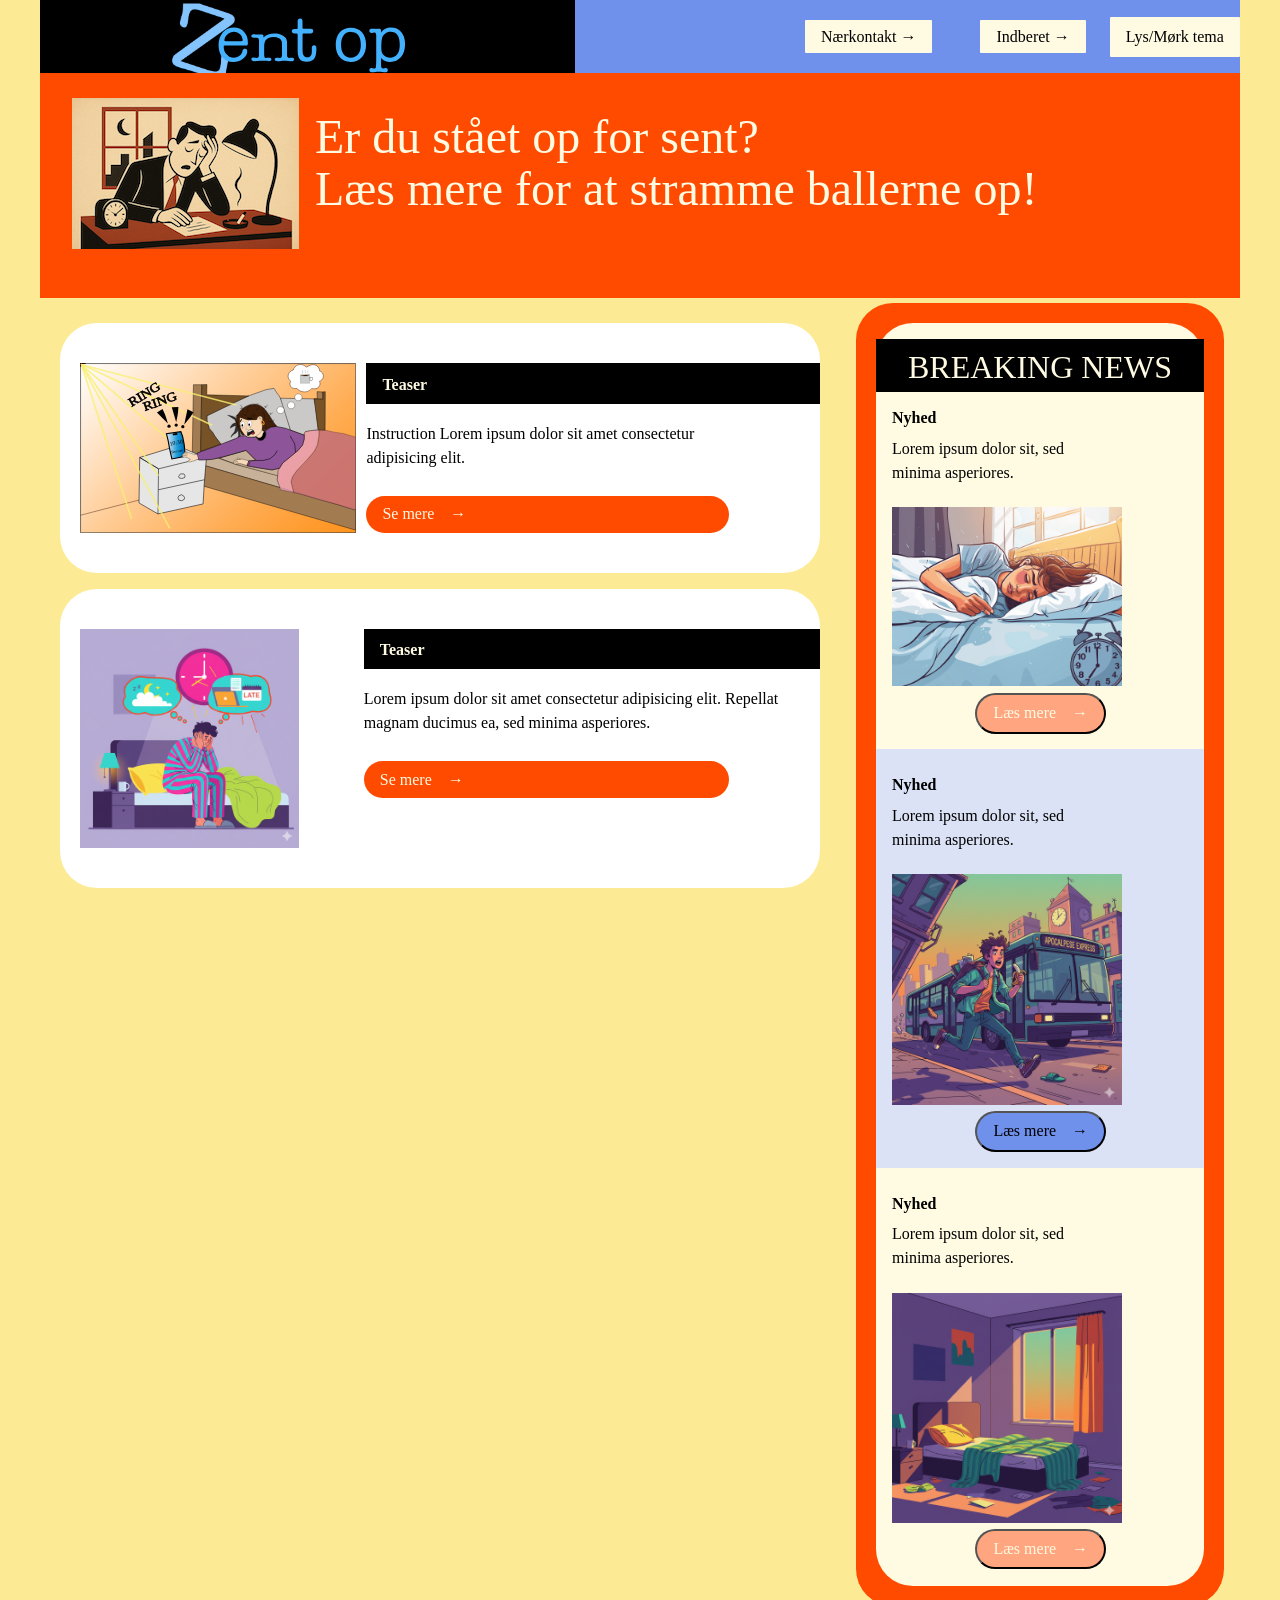
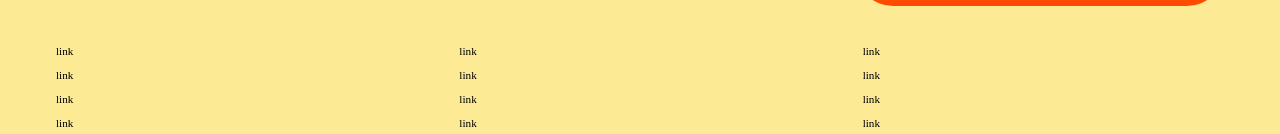
<file: index.html>
<!DOCTYPE html>
<html lang="en">
  <head>
    <meta charset="UTF-8" />
    <meta http-equiv="X-UA-Compatible" content="IE=edge" />
    <meta name="viewport" content="width=device-width, initial-scale=1.0" />
    <link rel="stylesheet" href="css/reset.css" />
    <link rel="stylesheet" href="css/custom.css" />
    <link rel="stylesheet" href="css/fonts.css" />
    <link rel="stylesheet" href="css/general.css" />
    <link rel="stylesheet" href="css/layout.css" />
    <link rel="stylesheet" href="css/burger.css" />
    <link rel="stylesheet" href="css/cards.css" />
    <link rel="stylesheet" href="css/popover.css" />
    <link rel="stylesheet" href="css/togglebtn.css" />
    <link rel="icon" type="image/png" href="img/fav.png" />
    <title>Emergency Site</title>
  </head>
  <body id="frontpage">
    <header>
      <nav>
        <div id="logotype-wrapper" class="logo">
          <a href="index.html"> <img src="img/logo.svg" class="logo.forside" /> </a>
        </div>
        <ul class="menu">
          <li><a class="menuItem" href="instruction.html">Nærkontakt </a></li>
          <li><a class="menuItem" href="register.html">Indberet</a></li>
        </ul>
        <button class="toggleknap" id="toggle">Lys/Mørk tema</button>
        <button class="burger">
          <span class="line"></span>
          <span class="line"></span>
          <span class="line"></span>
        </button>
      </nav>
    </header>
    <section id="main-disclamer">
      <div id="main-disclamer-content">
        <img src="img/vintagesent.png" id="icon" alt="ICON" />
        <div class="hovedtekst">
          <h1>Er du stået op for sent?</h1>
          <p class="sub">Læs mere for at stramme ballerne op!</p>
        </div>
      </div>
    </section>
    <main>
      <section id="daily">
        <article class="daily_card">
          <img src="/forsentop.svg" alt="teaser_img" id="forsentop" />
          <div class="daily_text">
            <h2>Teaser</h2>
            <!-- første teaser -->
            <p>Instruction Lorem ipsum dolor sit amet consectetur adipisicing elit.</p>
            <a href="instruction.html" class="cta_btn">Se mere</a>
          </div>
        </article>
        <article class="daily_card">
          <!-- anden teaser -->
          <img src="img/stress.png" alt="teaser_img" />
          <div class="daily_text">
            <h2>Teaser</h2>
            <p>Lorem ipsum dolor sit amet consectetur adipisicing elit. Repellat magnam ducimus ea, sed minima asperiores.</p>
            <a href="register.html" class="cta_btn">Se mere</a>
          </div>
        </article>
      </section>
      <section id="breaking">
        <!-- første breaking news -->
        <article class="news_card">
          <h3>Nyhed</h3>
          <p>Lorem ipsum dolor sit, sed minima asperiores.</p>
          <img src="img/trætfreelancer.png" alt="news_img" />
          <button class="cta_btn" popovertarget="news_popover1">Læs mere</button>
          <!-- popop vinduen herfra 1 -->
          <div id="news_popover1" popover>
            <button popovertarget="news_popover1">Luk</button>
            <h4>Nyhedens overskrift</h4>
            <time class="newsdate">14 november 2025 - kl. 12:28</time>
            <img src="img/trætfreelancer.png" alt="news_img" />
            <p>
              Lorem ipsum dolor sit amet consectetur adipisicing elit. Debitis libero necessitatibus, eligendi possimus exercitationem, ullam itaque expedita voluptate eaque praesentium voluptatem? Optio magnam animi, voluptatibus esse quibusdam
              eaque veniam voluptatem!
            </p>
          </div>
        </article>

        <!-- anden breaking news -->
        <article class="news_card">
          <h3>Nyhed</h3>
          <p>Lorem ipsum dolor sit, sed minima asperiores.</p>
          <img src="img/løbefterbus.png" alt="news_img" />
          <button class="cta_btn" popovertarget="news_popover2">Læs mere</button>
          <!-- popop vinduen herfra 2 -->
          <div id="news_popover2" popover>
            <button popovertarget="news_popover2">Luk</button>
            <h4>Nyhedens overskrift</h4>
            <time class="newsdate">14 november 2025 - kl. 19:37</time>
            <img src="img/løbefterbus.png" alt="news_img" />
            <p>
              Lorem ipsum dolor sit amet consectetur adipisicing elit. Debitis libero necessitatibus, eligendi possimus exercitationem, ullam itaque expedita voluptate eaque praesentium voluptatem? Optio magnam animi, voluptatibus esse quibusdam
              eaque veniam voluptatem!
            </p>
          </div>
        </article>

        <article class="news_card">
          <!-- tredje breaking news -->
          <h3>Nyhed</h3>
          <p>Lorem ipsum dolor sit, sed minima asperiores.</p>
          <img src="img/tomseng.png" alt="news_img" />
          <button class="cta_btn" popovertarget="news_popover3">Læs mere</button>
          <!-- popop vinduen herfra 3 -->
          <div id="news_popover3" popover>
            <button popovertarget="news_popover3">Luk</button>
            <h4>Nyhedens overskrift</h4>
            <time class="newsdate">14 november 2025 - kl. 03:58</time>
            <img src="img/tomseng.png" alt="news_img" />
            <p>
              Lorem ipsum dolor sit amet consectetur adipisicing elit. Debitis libero necessitatibus, eligendi possimus exercitationem, ullam itaque expedita voluptate eaque praesentium voluptatem? Optio magnam animi, voluptatibus esse quibusdam
              eaque veniam voluptatem!
            </p>
          </div>
        </article>
      </section>
    </main>

    <footer>
      <nav class="some">
        <ul>
          <li><a href="">link</a></li>
          <li><a href="">link</a></li>
          <li><a href="">link</a></li>
          <li><a href="">link</a></li>
        </ul>
      </nav>
      <nav class="another">
        <ul>
          <li><a href="">link</a></li>
          <li><a href="">link</a></li>
          <li><a href="">link</a></li>
          <li><a href="">link</a></li>
        </ul>
      </nav>
      <nav class="yetanother">
        <ul>
          <li><a href="">link</a></li>
          <li><a href="">link</a></li>
          <li><a href="">link</a></li>
          <li><a href="">link</a></li>
        </ul>
      </nav>
    </footer>
    <script src="js/burger.js"></script>
    <script src="js/main.js"></script>
    <script src="js/toggle.js"></script>
  </body>
</html>
<!-- Du skal integrere din infografik i dit projekt på siden instruction.html
Du skal starte med at lave tre html knapper under din infografik.
Med JavaScript skal du sørge for, at når man holder musen henover én af de tre knapper skal den relevante 
del af din infografik lyse op og når man klikker skal den relevante information komme frem i den højre 
kolonne på siden. -->
</file>
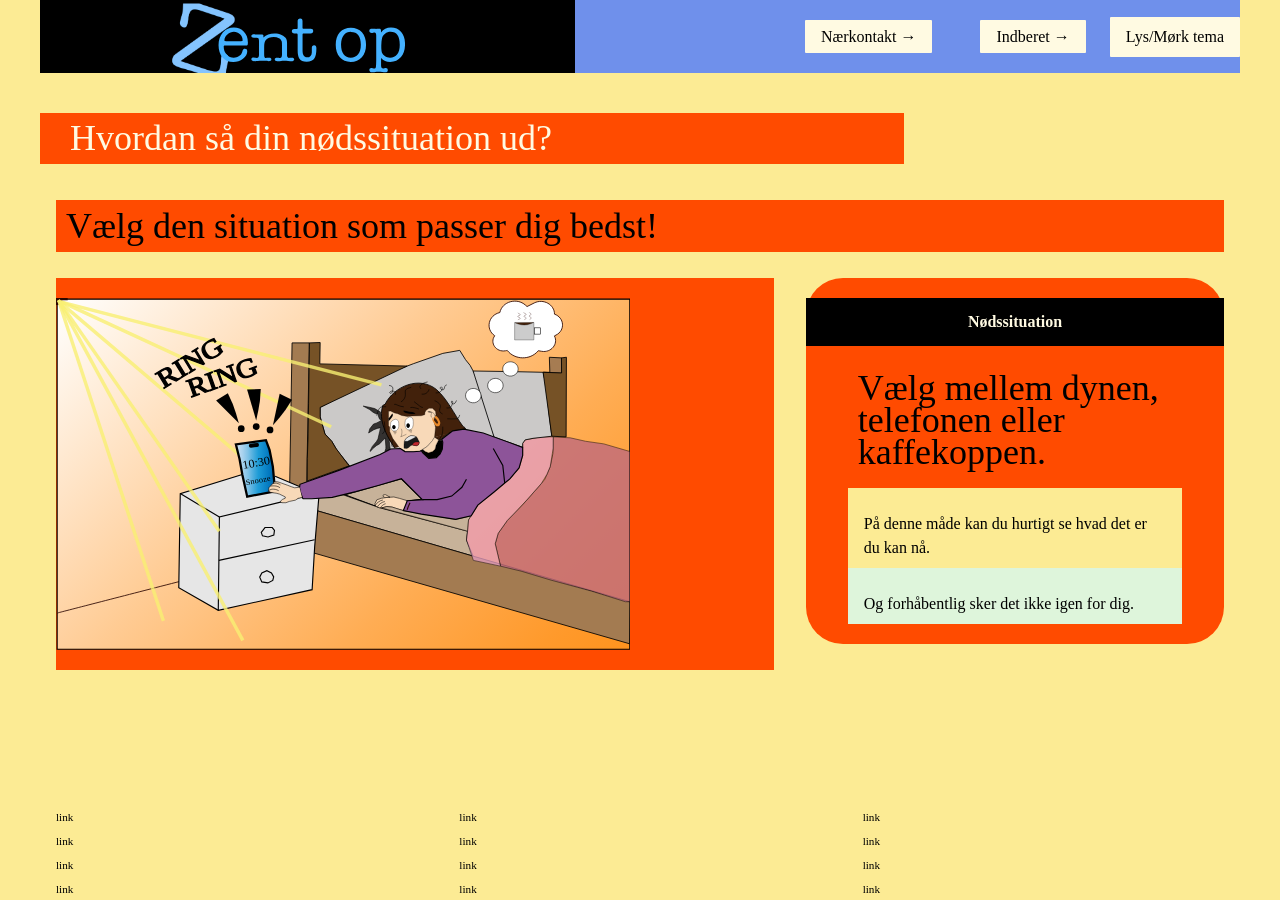
<file: instruction.html>
<!DOCTYPE html>
<html lang="en">
  <head>
    <meta charset="UTF-8" />
    <meta http-equiv="X-UA-Compatible" content="IE=edge" />
    <meta name="viewport" content="width=device-width, initial-scale=1.0" />
    <link rel="stylesheet" href="css/reset.css" />
    <link rel="stylesheet" href="css/custom.css" />
    <link rel="stylesheet" href="css/fonts.css" />
    <link rel="stylesheet" href="css/general.css" />
    <link rel="stylesheet" href="css/layout.css" />
    <link rel="stylesheet" href="css/burger.css" />
    <link rel="stylesheet" href="css/cards.css" />
    <link rel="stylesheet" href="css/infographic.css" />
    <link rel="stylesheet" href="css/klikbar.css" />
    <link rel="stylesheet" href="css/togglebtn.css" />
    <link rel="icon" type="image/png" href="img/fav.png" />
    <title>Emergency Site</title>
  </head>
  <body id="instruction">
    <header>
      <nav>
        <div id="logotype-wrapper" class="logo">
          <a href="index.html"> <img src="img/logo.svg" class="logo.forside" /> </a>
        </div>
        <ul class="menu">
          <li><a class="menuItem" href="instruction.html">Nærkontakt </a></li>
          <li><a class="menuItem" href="register.html">Indberet</a></li>
        </ul>
        <button class="toggleknap" id="toggle">Lys/Mørk tema</button>
        <button class="burger">
          <span class="line"></span>
          <span class="line"></span>
          <span class="line"></span>
        </button>
      </nav>
    </header>

    <main>
      <h1>Hvordan så din nødssituation ud?</h1>
      <p>Vælg den situation som passer dig bedst!</p>
      <section class="info-graphic">
        <svg id="Layer_1" data-name="Layer 1" xmlns="http://www.w3.org/2000/svg" xmlns:xlink="http://www.w3.org/1999/xlink" viewBox="0 0 503.27 308.27">
          <defs>
            <style>
              .cls-1,
              .cls-2,
              .cls-3,
              .cls-4,
              .cls-5,
              .cls-6,
              .cls-7,
              .cls-8,
              .cls-9,
              .cls-10,
              .cls-11,
              .cls-12,
              .cls-13,
              .cls-14,
              .cls-15,
              .cls-16,
              .cls-17,
              .cls-18,
              .cls-19,
              .cls-20,
              .cls-21,
              .cls-22,
              .cls-23,
              .cls-24,
              .cls-25,
              .cls-26,
              .cls-27,
              .cls-28,
              .cls-29,
              .cls-30,
              .cls-31,
              .cls-32,
              .cls-33,
              .cls-34,
              .cls-35,
              .cls-36,
              .cls-37,
              .cls-38,
              .cls-39,
              .cls-40,
              .cls-41,
              .cls-42 {
                stroke-miterlimit: 10;
              }

              .cls-1,
              .cls-2,
              .cls-3,
              .cls-9,
              .cls-16,
              .cls-21,
              .cls-22,
              .cls-30,
              .cls-31,
              .cls-37 {
                stroke-width: 0.25px;
              }

              .cls-1,
              .cls-6,
              .cls-7,
              .cls-15,
              .cls-41 {
                stroke: #2c0700;
              }

              .cls-1,
              .cls-7,
              .cls-22,
              .cls-29 {
                fill: #fff;
              }

              .cls-2 {
                fill: #c1272d;
              }

              .cls-2,
              .cls-3,
              .cls-4,
              .cls-5,
              .cls-8,
              .cls-9,
              .cls-10,
              .cls-11,
              .cls-12,
              .cls-13,
              .cls-14,
              .cls-16,
              .cls-17,
              .cls-18,
              .cls-19,
              .cls-20,
              .cls-21,
              .cls-22,
              .cls-23,
              .cls-29,
              .cls-30,
              .cls-31,
              .cls-32,
              .cls-33,
              .cls-34,
              .cls-35,
              .cls-36,
              .cls-37,
              .cls-38,
              .cls-39,
              .cls-42 {
                stroke: #000;
              }

              .cls-4 {
                fill: #a37b51;
              }

              .cls-4,
              .cls-6,
              .cls-7,
              .cls-8,
              .cls-10,
              .cls-14,
              .cls-19,
              .cls-34 {
                stroke-width: 0.75px;
              }

              .cls-5 {
                fill: #8d5499;
              }

              .cls-6 {
                fill: url(#Ikke-navngivet_forløb_97-2);
              }

              .cls-8 {
                fill: #765226;
              }

              .cls-9 {
                fill: #ccc;
              }

              .cls-10,
              .cls-11,
              .cls-23 {
                fill: #c7b299;
              }

              .cls-11,
              .cls-12,
              .cls-13,
              .cls-17,
              .cls-18,
              .cls-29,
              .cls-32,
              .cls-38 {
                stroke-width: 0.5px;
              }

              .cls-12 {
                fill: #c16c7c;
                opacity: 0.82;
              }

              .cls-43 {
                font-size: 10.29px;
              }

              .cls-43,
              .cls-44 {
                font-family: MyriadPro-Regular, "Myriad Pro";
              }

              .cls-45 {
                fill: #e7882a;
              }

              .cls-13 {
                fill: #343231;
              }

              .cls-14 {
                fill: #cbc9c8;
              }

              .cls-44 {
                font-size: 7px;
              }

              .cls-15,
              .cls-31,
              .cls-32,
              .cls-33,
              .cls-35,
              .cls-41 {
                fill: none;
              }

              .cls-15,
              .cls-35,
              .cls-36 {
                stroke-width: 2px;
              }

              .cls-16,
              .cls-18,
              .cls-19 {
                fill: #42210b;
              }

              .cls-17 {
                fill: #e59dc0;
                opacity: 0.77;
              }

              .cls-20 {
                fill: url(#Ikke-navngivet_forløb_97);
              }

              .cls-21 {
                fill: #1a1a1a;
              }

              .cls-24 {
                fill: url(#Summer-5);
              }

              .cls-24,
              .cls-25,
              .cls-26,
              .cls-27,
              .cls-28,
              .cls-40 {
                opacity: 0.8;
                stroke: #f9f073;
                stroke-width: 3px;
              }

              .cls-25 {
                fill: url(#Summer-3);
              }

              .cls-26 {
                fill: url(#Summer-2);
              }

              .cls-27 {
                fill: url(#Summer-4);
              }

              .cls-28 {
                fill: url(#Summer-6);
              }

              .cls-30,
              .cls-38 {
                fill: #f8d9b8;
              }

              .cls-34 {
                fill: #a67c52;
              }

              .cls-36 {
                fill: url(#Sky);
              }

              .cls-46 {
                letter-spacing: 0em;
              }

              .cls-37,
              .cls-39 {
                fill: #e6e6e6;
              }

              .cls-40 {
                fill: url(#Summer);
              }

              .cls-42 {
                font-family: SourceSansRoman-Regular, "Source Sans Variable";
                font-size: 22.98px;
                font-variation-settings: "wght" 400;
              }
            </style>
            <linearGradient id="Ikke-navngivet_forløb_97" data-name="Ikke-navngivet forløb 97" x1="49.75" y1="-47.75" x2="454.02" y2="356.52" gradientUnits="userSpaceOnUse">
              <stop offset="0" stop-color="#fff" />
              <stop offset=".08" stop-color="#fff5ea" />
              <stop offset=".42" stop-color="#ffcb93" />
              <stop offset=".69" stop-color="#ffad54" />
              <stop offset=".9" stop-color="#ff9a2c" />
              <stop offset="1" stop-color="#ff931e" />
            </linearGradient>
            <linearGradient
              id="Ikke-navngivet_forløb_97-2"
              data-name="Ikke-navngivet forløb 97"
              x1="26.81"
              y1="213.23"
              x2="123.28"
              y2="309.7"
              gradientTransform="translate(33.96 77.95) rotate(-2.6) scale(.79 .67)"
              xlink:href="#Ikke-navngivet_forløb_97"
            />
            <radialGradient id="Summer" cx="-23.13" cy="83.84" fx="79.81" fy="122.81" r="110.08" gradientTransform="translate(112.37 .49) scale(.71 .98)" gradientUnits="userSpaceOnUse">
              <stop offset="0" stop-color="#fff" />
              <stop offset=".09" stop-color="#ffecd8" />
              <stop offset=".21" stop-color="#ffd4a7" />
              <stop offset=".33" stop-color="#ffc07d" />
              <stop offset=".46" stop-color="#ffb05a" />
              <stop offset=".59" stop-color="#ffa340" />
              <stop offset=".72" stop-color="#ff9a2d" />
              <stop offset=".86" stop-color="#ff9421" />
              <stop offset="1" stop-color="#ff931e" />
            </radialGradient>
            <radialGradient id="Summer-2" data-name="Summer" cx="-43.07" cy="-20.82" fx="50.01" fy="14.42" r="99.53" gradientTransform="translate(164.69 73.06) scale(1 .75)" xlink:href="#Summer" />
            <radialGradient id="Summer-3" data-name="Summer" cx="109.17" cy="-17.64" fx="212.12" fy="21.34" r="110.08" gradientTransform="translate(30.52 60.01) rotate(-5.04) scale(1.04 .6) skewX(-.03)" xlink:href="#Summer" />
            <radialGradient id="Summer-4" data-name="Summer" cx="82.22" cy="33.93" fx="185.16" fy="72.91" r="110.08" gradientTransform="translate(22.32 85.14) rotate(-5.07) scale(.25 1.75) skewX(-.36)" xlink:href="#Summer" />
            <linearGradient id="Sky" x1="157.59" y1="149.31" x2="191.99" y2="149.31" gradientUnits="userSpaceOnUse">
              <stop offset="0" stop-color="#cce0f4" />
              <stop offset=".06" stop-color="#c2dcf2" />
              <stop offset=".17" stop-color="#a9d2ee" />
              <stop offset=".31" stop-color="#7fc2e7" />
              <stop offset=".46" stop-color="#46abdd" />
              <stop offset=".57" stop-color="#1e9cd7" />
              <stop offset=".87" stop-color="#0075be" />
              <stop offset=".99" stop-color="#005b97" />
            </linearGradient>
            <radialGradient id="Summer-5" data-name="Summer" cy="84.7" fx="79.81" fy="123.67" r="110.08" gradientTransform="translate(84.89 -1.52) scale(.53 1.24)" xlink:href="#Summer" />
            <radialGradient id="Summer-6" data-name="Summer" cx="21.11" cy="191.49" fx="124.06" fy="230.47" r="110.08" gradientTransform="translate(69.99 -197.42) scale(.61 1.82)" xlink:href="#Summer" />
          </defs>
          <polygon class="cls-20" points="502.77 307.77 1 307.77 1 1 6.67 1 502.77 1 502.77 307.77" />
          <polyline
            class="cls-14"
            points="383.86 121.62 382.27 114.6 376.05 91.05 373.18 78.2 362.77 58.94 358.84 54.07 353.77 45.88 338.92 48.53 313.02 57.61 284.54 68.46 231.45 95.84 231.45 104.16 235.66 119.18 241.64 125.59 246.29 133.57 257.3 147.12"
          />
          <polyline
            class="cls-13"
            points="284.54 100.09 279.22 96.87 275.12 95.85 269.17 94.72 274.81 97.79 277.78 100.09 279.83 101.26 281.93 101.59 282.39 101.84 282.55 103.79 283.62 106.23 285.16 107.32 281.09 109.42 278.17 110.5 274.96 114.56 273.89 118.27 278.35 115.48 281.52 114.24 284.34 113.62 283.62 116.87 282.09 123.62 280.65 125.92 277.17 130.02 275.32 133.66 275.42 134.49 277.17 132.38 280.65 129.42 283.37 127.82 285.93 125.36 288.17 122.62 288.64 125.16 289 129.82 289 131.86 288.17 134.49 292.8 132.65 292.03 125.59 292.41 124.12"
          />
          <path class="cls-6" d="M201.61,224.71c-.08-.51-200.61,51.33-200.61,51.33" />
          <path class="cls-19" d="M356,115.4l2.84-.8c-.53-1.48-1.53-1.48-2.53-2.48-8-11-13-23-23-32-15-12-37-3-45,13l-2,1c-4,13,3,26,10.45,37.41" />
          <polyline class="cls-18" points="344.98 117.89 337.44 123.52 337.65 124.32 334.89 124.1 331.65 121.98" />
          <polygon
            id="ansigt_kurv"
            data-name="ansigt kurv"
            class="cls-30"
            points="291.37 99.32 291.37 107.01 291.37 111.87 292.38 113.12 292.38 116.87 294.97 122.94 301.23 131.6 306.04 134.49 313.94 134.49 319.14 134.01 325.49 129.87 329.82 124.96 331.65 121.98 332.52 113.51 331.65 110.04 330.98 107.06 331.75 104.65 332.9 102.24 332.52 99.32 329.82 96.66 326.84 96.66 324.14 98.49 323.28 100.32 323.08 102.24 319.91 103.21 312.14 103.3 307.78 103.78 302.77 102.92 299.5 101.38 296.71 100.8 293.08 99.07 291.37 99.32"
          />
          <polygon
            id="venstre_øje"
            data-name="venstre øje"
            class="cls-22"
            points="295.66 106.89 297.22 106.23 298.59 106.56 299.52 107.2 300.06 108.18 300.32 109.78 300.32 112.53 299.66 114.79 298.46 116.03 297.08 116.43 295.35 116.43 293.71 114.88 293.08 112.88 293.08 110.62 293.45 108.8 294.38 107.69 295.66 106.89"
          />
          <polygon
            id="højre_øje"
            data-name="højre øje"
            class="cls-22"
            points="308.38 104.9 309.93 104.16 311.3 104.53 312.23 105.24 312.76 106.32 313.02 108.1 313.02 111.15 312.36 113.66 311.17 115.04 309.79 115.48 308.07 115.48 306.43 113.76 305.8 111.54 305.8 109.03 306.17 107.01 307.09 105.78 308.38 104.9"
          />
          <path id="_øje_fyld" data-name="øje fyld" d="M296,111.17c-.85.03-1.5,1.09-1.49,1.96.01.9.73,1.96,1.59,1.96.86,0,1.6-1.08,1.57-2-.03-.91-.82-1.95-1.67-1.92Z" />
          <path id="_øje_fyld-2" data-name="øje fyld" d="M308.47,109.82c-.85.03-1.51,1.14-1.5,2.04.01.93.74,2.04,1.6,2.04.86,0,1.61-1.12,1.58-2.08-.03-.94-.82-2.03-1.68-2Z" />
          <path
            id="_øre"
            data-name="øre"
            class="cls-31"
            d="M331.92,103.6c.06-1.26-.64-2.52-1.74-3.14-.44-.25-.93-.39-1.42-.54-.99-.29-2.04-.59-3.02-.28,1.04.25,2.11.5,3.17.55.16.21.19.49.15.75s-.15.5-.24.75c-.21.58-.33,1.21-.22,1.81s.46,1.19,1.01,1.47"
          />
          <polygon class="cls-4" points="219.41 198.83 219.41 175.69 221.99 39.33 206.84 39.33 204.72 164.78 204.72 191.91 219.41 198.83" />
          <path id="_øre_fyld" data-name="øre fyld" class="cls-31" d="M326.27,99.67c.33-.04.67-.03,1,.04.14.03.28.07.42.11.38.09.78.1,1.15.23" />
          <path id="_øre-2" data-name="øre" class="cls-31" d="M326.74,99.78c.18-.04.36,0,.54.04s.35.11.53.13" />
          <polygon class="cls-23" points="319.73 175.36 302.63 158.37 253.06 172.38 278.97 181.96 319.73 176.35 319.73 175.36" />
          <polygon class="cls-10" points="251.55 172.38 283.59 183.78 360.61 204.31 359.64 212.06 365.49 226.17 219.41 183.66 219.41 175.69 251.55 172.38" />
          <polyline class="cls-31" points="302.45 114.56 302.95 115.57 303.08 116.79 303.08 117.91 302.95 118.86 302.77 120.2 302.07 121.62 306.98 119.45" />
          <polygon
            class="cls-21"
            points="304.9 131.39 304.9 128.71 305.12 125.86 305.27 125.59 306.5 123.33 308.9 121.49 311.03 120.55 313.84 120.87 315.71 121.62 316.77 122.96 317.31 124.27 318.09 125.43 318.27 127.11 317.52 128.71 315.9 129.42 313.81 129.17 312.14 128.74 310.68 129.49 309.12 130.89 307.43 131.86 305.09 131.71 304.9 131.39"
          />
          <polygon class="cls-37" points="305.27 125.59 308 125.59 311.12 124 315.71 121.62 313.84 120.87 311.03 120.55 308.9 121.49 306.5 123.33 305.27 125.59" />
          <polygon class="cls-2" points="318.17 126.21 315.23 126.21 313.69 126.59 312.14 128.49 312.14 128.74 313.81 129.17 315.9 129.42 317.52 128.71 318.27 127.11 318.17 126.21" />
          <polygon
            class="cls-3"
            points="320.58 134.21 324.53 138.87 326.6 140.51 331.08 140.51 333.19 139.95 336.54 136.61 338 134.21 338.89 131.01 338.89 127.29 338.47 124.84 335.22 124.32 333.1 128.61 332.11 132.42 329.95 134.49 326.42 135.67 323.54 134.49 321.4 132.64 320.07 133.7 320.58 134.21"
          />
          <polygon
            class="cls-38"
            points="279.35 180.45 281.12 176.84 285.29 175.42 290.18 174.72 292.66 174.57 296.05 174.36 300.86 175.56 307.76 177.6 306.98 182.29 304.33 186.25 298.46 184.62 294.49 183.21 289.89 182.71 286.64 183.56 283.59 183.78 281.75 183.21 280.05 182.29 279.35 180.45"
          />
          <polygon class="cls-38" points="288.84 172.38 292.66 174.57 288.13 174.74 286.63 173.76 286.63 172.68 287.15 172.38 288.84 172.38" />
          <path class="cls-32" d="M281.56,182.98c.61-1.35,1.82-2.32,3.05-3.14,1.08-.71,2.25-1.36,3.54-1.48" />
          <path class="cls-32" d="M284.41,183.66c.05-.35.3-.64.54-.9,1.06-1.13,2.34-2.13,3.85-2.49" />
          <text />
          <polygon points="304.53 99.45 304.53 98.6 306.78 99.03 309.56 99.65 312.14 99.82 313.46 100.22 314.83 100.99 314.6 101.44 313.29 101.59 311.44 101.59 309.41 101.42 307.52 100.99 305.8 100.45 304.7 99.74 304.53 99.45" />
          <polygon points="291.37 105.67 292.75 103.76 294.04 102 294.83 101.26 295.04 101.59 295.04 102.23 295.04 103.14 294.51 104.16 293.21 106.08 291.84 107.63 291.37 107.78 291.37 105.67" />
          <path
            class="cls-45"
            d="M332.57,103.27c.3.05.57.18.83.34.69.44,1.24,1.07,1.68,1.76s.77,1.45,1.1,2.2c.31.7.62,1.45.53,2.21-.04.33-.15.65-.27.96-.05.15-.11.3-.16.45-.1.28-.21.57-.41.79-.39.43-1.03.5-1.61.5-.29,0-.58-.02-.84-.14-.26-.12-.47-.33-.73-.44-.08-.03-.17-.06-.24-.12-.06-.05-.1-.12-.14-.18-.57-.93-1.09-1.89-1.62-2.85-.16-.29-.32-.58-.48-.87-.13-.25-.27-.49-.35-.76-.08-.27-.1-.56-.12-.84-.01-.33-.02-.67.1-.98s.38-.59.7-.63c.13-.02.27,0,.37.08s.16.22.13.35c-.05.18-.26.25-.38.39-.18.24-.07.58.07.85.54,1.1,1.25,2.12,2.09,3.03.11.12.22.23.35.33.32.25.72.37,1.12.34.07,0,.15-.02.21-.05.11-.06.15-.19.19-.31.05-.16.11-.33.11-.51,0-.32-.22-.6-.39-.87-.26-.42-.44-.9-.68-1.33-.47-.86-1.19-1.57-2.05-2.03"
          />
          <polygon class="cls-4" points="217.53 221.02 502.55 302.96 502.77 266.13 219.41 183.66 217.53 221.02" />
          <polygon class="cls-30" points="331.65 121.98 335.22 124.32 334 126.79 332.9 129.05 332.32 131.6 332.11 132.42 329.95 134.49 326.42 135.67 323.54 134.49 321.4 132.64 325.49 129.87 327.94 127.1 329.82 124.96 331.65 121.98" />
          <path class="cls-32" d="M296.29,93.25c1.03-.36,2.11.23,3.1.7,1.67.8,3.5,1.27,5.35,1.39" />
          <path class="cls-32" d="M310.5,95.96c2.53-.41,5.08.49,7.49,1.38" />
          <polygon class="cls-11" points="360.61 204.31 361.46 194.53 363.8 190.77 350.2 193.92 304.33 186.25 294.49 183.21 289.89 182.71 285.57 183.95 360.61 204.31" />
          <path class="cls-32" d="M313.71,90.78l4.55,3.58c.96.76,2.02,1.55,3.24,1.57" />
          <path class="cls-32" d="M302.26,91.05c2.46-1.28,4.06-4.07,3.91-6.84-.06-1.19-.4-2.46.15-3.51.43-.83,1.33-1.32,2.22-1.61s1.83-.45,2.67-.87" />
          <path class="cls-32" d="M320.41,84.21c1.4.26,2.89-.05,4.08-.83s2.05-2.04,2.36-3.43" />
          <path class="cls-32" d="M331.69,90.07c.76.06,1.43.48,2.07.89,1.34.87,2.82,1.94,3,3.52.18,1.6-1.06,3.19-.61,4.73.34,1.16,1.51,1.83,2.58,2.39" />
          <path class="cls-32" d="M342.78,105.84c2.6.2,5.21.2,7.81.01.67-.05,1.39-.13,1.89-.58.77-.69.71-1.93,1.29-2.79" />
          <path class="cls-32" d="M338.88,112.75c.11,1.97,0,3.95-.35,5.88-.1.57-.22,1.15-.45,1.69-.19.45-.46.86-.73,1.27-.47.72-.94,1.45-1.4,2.17" />
          <path
            class="cls-32"
            d="M342.15,96.31c.75.1,1.53.13,2.27-.04s1.45-.57,1.88-1.2c.2-.3.33-.65.46-.99.22-.58.44-1.16.66-1.75.14-.38.29-.78.25-1.18s-.33-.81-.73-.85c-.1,0-.21,0-.29.08-.06.05-.09.13-.12.2-.2.58-.06,1.28.37,1.73s1.11.64,1.7.47c.79-.22,1.31-.97,1.69-1.7.23-.43.43-.88.61-1.33"
          />
          <path
            class="cls-32"
            d="M332.68,83.17c1.3.11,2.66-.09,3.78-.77s1.94-1.91,1.94-3.21c0-.47-.16-1.02-.6-1.2-.49-.19-1.06.24-1.13.76s.27,1.03.72,1.3.99.34,1.51.36c.23,0,.47,0,.66-.11.18-.1.3-.28.39-.47.36-.71.41-1.54.7-2.29s.97-1.47,1.76-1.34"
          />
          <path class="cls-32" d="M319.71,79.57c-.32-.38-.58-.8-.76-1.26-.1-.24-.17-.49-.14-.75.03-.23.15-.44.28-.64.69-1.04,1.76-1.78,2.9-2.29s2.36-.8,3.58-1.09" />
          <path
            class="cls-32"
            d="M297.38,84.7c.1-.71.2-1.49-.17-2.1-.28-.47-.8-.77-1.33-.9s-1.09-.13-1.64-.12c-.25,0-.51,0-.74.09-.39.14-.67.48-.93.81-.09.11-.18.23-.21.38-.03.21.1.41.27.53.44.31,1.08.17,1.48-.2s.59-.89.73-1.41c.16-.6.26-1.22.3-1.84.04-.66.02-1.37-.33-1.94-.6-.98-1.89-1.22-3.03-1.36"
          />
          <path class="cls-32" d="M289.23,95.26c-1.41.16-2.91-.27-4.23.24-1.31.5-2.13,1.8-2.68,3.09-.62,1.44-1.04,2.97-1.22,4.53" />
          <path class="cls-32" d="M287.56,108.07c.41,2.22.62,4.48.61,6.75,0,.45-.01.91-.14,1.34-.15.51-.47.96-.79,1.4-.42.56-.85,1.1-1.31,1.62" />
          <path class="cls-32" d="M294.82,124.19c.09,1.08-.32,2.12-.54,3.18s-.22,2.29.54,3.06" />
          <line class="cls-40" x1="1.81" y1="2.34" x2="190.03" y2="162.46" />

          <g id="Seng">
            <polygon
              class="cls-12"
              points="435.65 121.7 450.59 122.51 463.98 125.52 479.96 127.82 502.77 134.49 502.77 266.13 498.97 266.13 469.21 256.8 433.66 247.18 407.42 239.31 389.51 234.96 384.84 215.35 387.45 206.2 395.46 194.9 409.31 180.67 424.03 164.02 428.36 158.76 433.03 147.74 435.45 136.06 435.65 121.7"
            />
            <polygon
              class="cls-17"
              points="411.04 124.32 424.35 121.7 435.65 121.7 435.65 131.52 433.03 147.74 430.21 154.39 425.33 162.44 412.49 177.07 400.8 189.41 395.46 194.9 387.45 206.2 384.84 215.35 389.51 234.96 365.69 229.9 359.64 212.06 361 201.18 361.46 194.53 369.58 181.51 386.01 167.82 397.65 158.55 405.75 148.87 408.88 137.84 408.88 127.41 411.04 124.32"
            />
          </g>

          <polygon class="cls-14" points="365.49 63.97 399.13 64.48 426.8 65.09 429.44 76.59 431.89 100.7 434.43 121.11 417.97 122.96 411.04 124.32 408.88 127.41 408.88 130.88 398.65 127.14 383.86 121.91 365.49 63.97" />
          <polygon
            class="cls-8"
            points="256.8 147.12 220.18 160.33 220.18 140.94 220.92 119.08 221.3 92.11 221.99 45.45 221.99 39.33 231.45 39.01 231.15 57.72 307.65 59.66 231.45 95.84 231.45 104.16 235.66 119.18 241.64 125.59 245.1 131.52 256.8 147.12"
          />
          <line class="cls-26" x1="2.34" y1="2.34" x2="241.12" y2="112.75" />
          <polygon class="cls-34" points="426.96 65.1 432.69 65.1 432.27 51.93 441.67 52.41 443.03 52.47 443.11 65.92 426.96 65.1" />
          <polygon class="cls-8" points="447.23 51.92 446.96 121.7 434.43 121.11 426.8 65.09 442.99 65.68 442.88 52.47 447.23 51.92" />
          <path class="cls-32" d="M279.81,181.63c.61-1.35,1.82-2.32,3.05-3.14,1.08-.71,2.25-1.36,3.54-1.48" />
          <line class="cls-25" x1="1.21" y1="2.75" x2="285.16" y2="76.18" />
          <line class="cls-27" x1="2.34" y1="2.34" x2="94.1" y2="282.91" />
          <polyline class="cls-41" points="217.53 163.15 219.41 170.18 220.74 173.56" />
          <g id="skrivebord">
            <circle cx="175.41" cy="112.6" r="2.95" />
            <g>
              <g>
                <polygon points="160.24 109.65 157.73 101.27 154.88 92.97 150.56 83.56 140.28 89.78 160.24 109.65" />
                <circle cx="162.31" cy="114.47" r="2.95" />
              </g>
              <polygon points="175.38 107.25 177.2 98.7 178.68 90.06 179.41 79.72 167.41 80.25 175.38 107.25" />
              <text class="cls-42" transform="translate(93.88 79.72) rotate(-31.42) scale(1.14 1)"><tspan x="0" y="0">RING</tspan></text>
              <text class="cls-42" transform="translate(118.1 87.22) rotate(-19.51) scale(1.14 1)"><tspan x="0" y="0">RING</tspan></text>
              <polyline class="cls-39" points="191.99 156.14 230.47 172.45 227.89 203.07 226.62 218.18 224.41 255.57 142.18 273.66 107.58 253.78 108.87 171.37 163.23 154.69" />
              <path class="cls-33" d="M143.18,191.93l-34.31-20.57,34.31,20.57Z" />
              <polyline class="cls-33" points="227.29 171.37 143.18 191.93 142.71 229.91 142.69 231.7 142.18 273.66" />
              <line class="cls-33" x1="226.62" y1="211.78" x2="142.71" y2="229.91" />
              <polygon class="cls-33" points="183.1 201.12 179.87 205.39 180.91 208.4 185.76 209.44 190.85 207.71 191.42 203.55 189.46 201.12 183.1 201.12" />
              <polygon class="cls-33" points="180.33 240.87 178.48 244.57 180.33 248.73 185.65 249.66 189.92 247.46 190.73 244.34 188.77 240.87 184.74 238.91 180.33 240.87" />
              <polygon class="cls-36" points="157.59 128.22 160.81 141.13 163.23 154.69 167.53 174.04 191.99 169.34 189.97 147.57 187.15 133.32 183.93 124.59 157.59 128.22" />
              <path class="cls-35" d="M170.75,128.36h5.69c.21,0,.38.17.38.38v.37c0,.41-.33.74-.74.74h-5.33c-.41,0-.74-.33-.74-.74h0c0-.41.33-.74.74-.74Z" transform="translate(-14.8 22.73) rotate(-7.19)" />
              <text class="cls-43" transform="translate(164.02 149.84) rotate(-10.59) scale(1.04 1)"><tspan x="0" y="0">10:30</tspan></text>
              <g>
                <polygon points="190.07 111.51 195.76 104.87 201.18 97.98 206.76 89.25 195.96 83.98 190.07 111.51" />
                <circle cx="187.53" cy="115.55" r="2.95" />
              </g>
              <text class="cls-44" transform="translate(166.71 164) rotate(-10.59) scale(1.04 1)">
                <tspan x="0" y="0">Sno</tspan>
                <tspan class="cls-46" x="11.18" y="0">oz</tspan>
                <tspan x="17.92" y="0">e</tspan>
              </text>
            </g>
          </g>
          <polygon
            class="cls-5"
            points="301.66 131.86 293.26 132.29 283.94 137.06 248.41 150.82 213.76 163.24 213.41 166.26 214.21 170.18 216.08 175.33 216.58 175.88 224.04 175.88 242.07 174.66 262.73 169.69 282.31 164.27 302.63 158.37 321.07 176.69 307.76 177.6 304.33 186.25 320.07 189.36 350.2 193.92 363.8 190.77 369.58 181.51 383.86 169.99 393.46 161.89 397.65 158.55 405.75 148.87 408.88 137.84 408.88 130.88 374.34 118.26 357.4 114.95 347.61 116.42 337.97 123.76 338.89 126.21 338.5 132.42 336.54 136.61 333.19 139.95 326.6 140.51 321.4 135.67 320.07 133.7 318.94 134.25 313.04 134.69 305.8 134.58 301.66 131.86"
          />
          <polyline class="cls-33" points="383.1 131.86 391.47 146.67 393.14 162.14" />
          <polyline class="cls-41" points="310.16 179.32 308.57 182.98 307.65 185.58" />
          <g>
            <path class="cls-31" d="M308.91,116.36c-.04-.11,3.17-.79,3.17-.79" />
            <line class="cls-31" x1="309.65" y1="117.09" x2="311.96" y2="116.35" />
            <line class="cls-31" x1="310.64" y1="117.84" x2="311.81" y2="117.41" />
          </g>
          <g>
            <path class="cls-31" d="M295.43,117.04c0-.11,3.1.27,3.1.27" />
            <line class="cls-31" x1="295.84" y1="117.95" x2="298.16" y2="118" />
            <line class="cls-31" x1="296.47" y1="118.96" x2="297.66" y2="118.93" />
          </g>
          <g>
            <polyline
              class="cls-38"
              points="213.34 165.8 209.1 166.29 206.11 165.31 203.04 164.13 197.55 162.18 195.6 161.48 193.72 160.99 191.7 160.99 190.03 162.46 188.29 164.34 186.62 166.15 186.06 169.14 188.01 170.25 190.1 170.67 192.88 171.02 195.74 171.79 198.87 173.32 200.96 174.36 200.75 175.54 198.59 176.38 196.57 178.12 197.75 179.37 201.44 179.37 204.37 178.26 209.73 177.14 212.23 175.54 215.56 174.86"
            />
            <path class="cls-32" d="M196.27,166.37c-.45-.58-1.13-.94-1.83-1.13s-1.11-.48-1.84-.48c-.74,0-1.55-.23-2.29-.15-.91.09-1.39.02-2.29.2" />
            <path class="cls-32" d="M195.15,168.85c-.54-.29-1.08-.58-1.66-.79-.9-.34-1.86-.5-2.82-.54-.69-.03-1.39,0-2.06.17-.97.24-1.87.75-2.56,1.46" />
            <path class="cls-32" d="M196.66,163.75c-.45-.58-3.22-1.61-3.95-1.6-.67,0-2.18.54-2.91.54" />
          </g>
          <polyline class="cls-33" points="321.07 176.69 333.94 176.69 346.71 173.56 355.68 165.85 359.64 158.73" />
          <polyline class="cls-15" points="10.24 1 1 1 1 6.18" />
          <line class="cls-24" x1="2.04" y1="1.88" x2="143.08" y2="204.31" />
          <line class="cls-28" x1="2.04" y1="1.88" x2="163.72" y2="300.04" />
          <g id="kaffe">
            <g>
              <path
                class="cls-7"
                d="M384.39,33.08h0c-8.34-5.82-5.66-18,4.47-20.34h.02s0,0,0,0c2.09-9.68,14.94-13.34,22.54-6.42l1.3,1.18,6.3-3.16c8.02-4.03,17.77,1.36,17.77,9.81h0s0,0,0,0c8.72,3.09,9.51,14.23,1.31,18.35l-1.4.71h0c3.66,7.04-2.89,14.94-11.17,13.49l-2.94-.52-.25.3c-6.96,8.14-20.38,7.88-26.96-.53h0s-1.59.29-1.59.29c-8.07,1.47-14.01-6.86-9.38-13.16h0Z"
              />
              <polygon class="cls-9" points="401.83 21.43 418.72 21.43 418.72 25.18 418.72 36.74 401.83 36.74 401.83 21.43" />
              <rect class="cls-29" x="419.35" y="26.14" width="4.97" height="5.51" />
              <path class="cls-16" d="M402.07,21.7l2.91,1.07c3.45,1.26,7.36,1.21,10.76-.15l2.99-1.19" />
              <path class="cls-1" d="M414.96,19.33c0-.58,1.63-1.4,1.47-1.96s-1.99-1.02-1.92-1.59,1.9-1.06,1.92-1.62-1.73-.99-1.73-1.51" />
              <path class="cls-1" d="M410.31,19.33c0-.58,1.97-1.31,1.76-1.86-.22-.6-2.18-.85-2.13-1.48.05-.72,2.3-.99,2.12-1.69-.17-.66-2.41-.97-2.41-1.65" />
              <path class="cls-1" d="M404.62,19.33c0-.57,2.43-.96,2.34-1.53s-2.47-1.07-2.47-1.65c0-.71,2.5-.79,2.47-1.5-.02-.66-2.24-1.02-2.24-1.68" />
            </g>
            <path class="cls-29" d="M392.57,58.65v.02c-2.41,3.28-.97,7.77,2.97,9.3h0c2.45.95,5.27.48,7.22-1.19l.02-.02c3.28-2.83,2.74-7.78-1.09-9.94h0c-3.08-1.74-7.09-.93-9.11,1.84Z" />
            <path class="cls-29" d="M360.01,82.01v.02c-2.41,3.28-.97,7.77,2.97,9.3h0c2.45.95,5.27.48,7.22-1.19l.02-.02c3.28-2.83,2.74-7.78-1.09-9.94h0c-3.08-1.74-7.09-.93-9.11,1.84Z" />
            <path class="cls-29" d="M379.39,73.19h-.01c-2.4,3.29-.95,7.78,2.99,9.31h0c2.45.95,5.27.48,7.22-1.19l.02-.02c3.28-2.83,2.74-7.78-1.09-9.94h0c-3.08-1.74-7.09-.93-9.12,1.84Z" />
          </g>
        </svg>
      </section>
      <section class="info-text">
        <h2>Nødssituation</h2>
        <article>
          <p id="infotext" class="placeholder">Vælg mellem dynen, telefonen eller kaffekoppen.</p>
        </article>
        <aside id="efficiency" class="info-box">På denne måde kan du hurtigt se hvad det er du kan nå.</aside>
        <aside id="requirement" class="info-box">Og forhåbentlig sker det ikke igen for dig.</aside>
      </section>
    </main>

    <footer>
      <nav class="some">
        <ul>
          <li><a href="">link</a></li>
          <li><a href="">link</a></li>
          <li><a href="">link</a></li>
          <li><a href="">link</a></li>
        </ul>
      </nav>
      <nav class="another">
        <ul>
          <li><a href="">link</a></li>
          <li><a href="">link</a></li>
          <li><a href="">link</a></li>
          <li><a href="">link</a></li>
        </ul>
      </nav>
      <nav class="yetanother">
        <ul>
          <li><a href="">link</a></li>
          <li><a href="">link</a></li>
          <li><a href="">link</a></li>
          <li><a href="">link</a></li>
        </ul>
      </nav>
    </footer>
    <script src="js/burger.js"></script>
    <script src="js/main.js"></script>
    <script src="js/toggle.js"></script>
  </body>
</html>
</file>
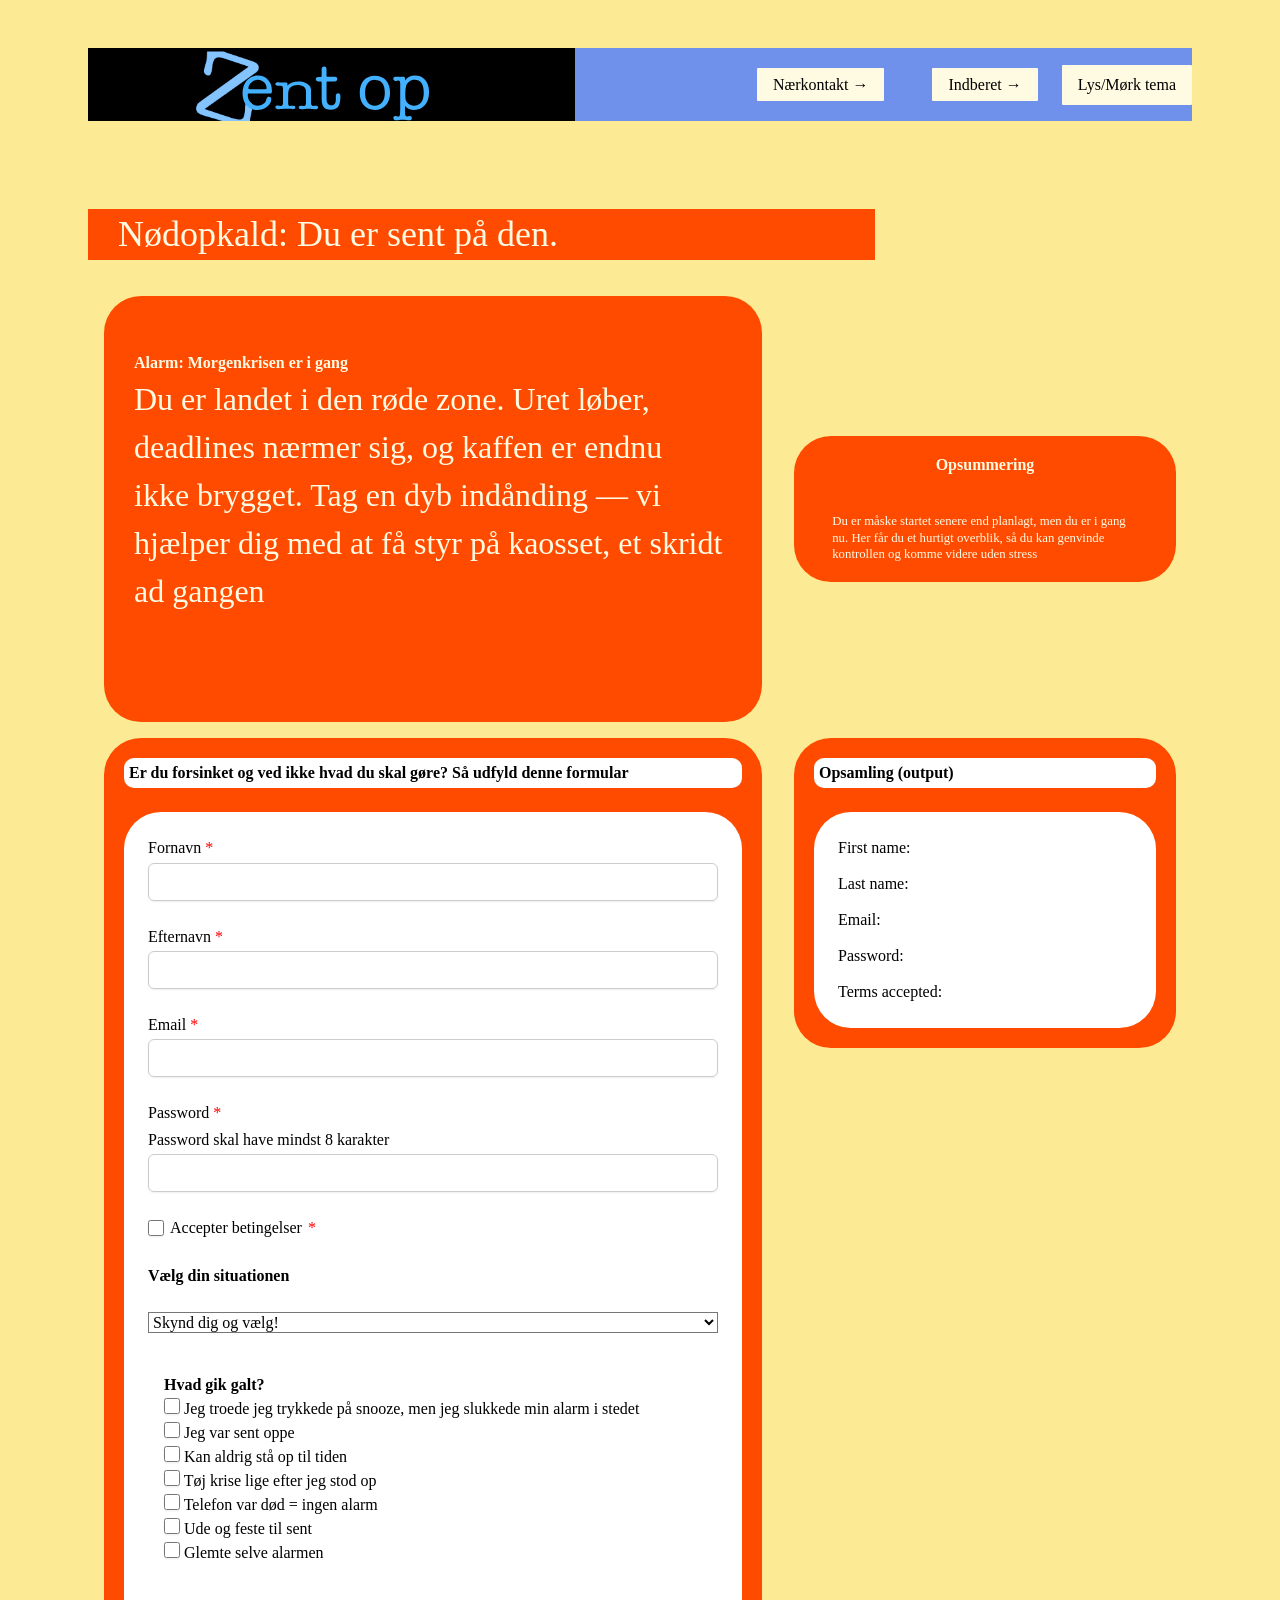
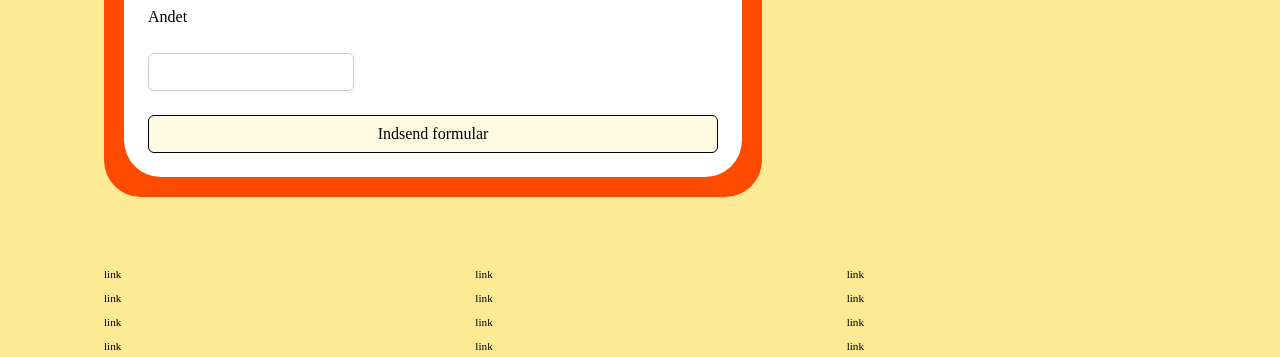
<file: register.html>
<!DOCTYPE html>
<html lang="en">
  <head>
    <meta charset="UTF-8" />
    <meta http-equiv="X-UA-Compatible" content="IE=edge" />
    <meta name="viewport" content="width=device-width, initial-scale=1.0" />
    <link rel="stylesheet" href="css/reset.css" />
    <link rel="stylesheet" href="css/custom.css" />
    <link rel="stylesheet" href="css/fonts.css" />
    <link rel="stylesheet" href="css/general.css" />
    <link rel="stylesheet" href="css/layout.css" />
    <link rel="stylesheet" href="css/burger.css" />
    <link rel="stylesheet" href="css/cards.css" />
    <link rel="stylesheet" href="css/forms.css" />
    <link rel="stylesheet" href="css/togglebtn.css" />
    <link rel="icon" type="image/png" href="img/fav.png" />
    <title>Emergency Site</title>
  </head>
  <body id="register">
    <header>
      <nav>
        <div id="logotype-wrapper" class="logo">
          <a href="index.html"> <img src="img/logo.svg" class="logo.forside" /> </a>
        </div>
        <ul class="menu">
          <li><a class="menuItem" href="instruction.html">Nærkontakt </a></li>
          <li><a class="menuItem" href="register.html">Indberet</a></li>
        </ul>
        <button class="toggleknap" id="toggle">Lys/Mørk tema</button>
        <button class="burger">
          <span class="line"></span>
          <span class="line"></span>
          <span class="line"></span>
        </button>
      </nav>
    </header>

    <main>
      <h1>Nødopkald: Du er sent på den.</h1>
      <section id="form-section">
        <article id="form-info">
          <h3>Alarm: Morgenkrisen er i gang</h3>
          <p>Du er landet i den røde zone. Uret løber, deadlines nærmer sig, og kaffen er endnu ikke brygget. Tag en dyb indånding — vi hjælper dig med at få styr på kaosset, et skridt ad gangen</p>
        </article>
        <form id="webform"></form>
      </section>
      <section id="form-summary">
        <h2>Opsummering</h2>
        <article>
          <p class="placeholder">Du er måske startet senere end planlagt, men du er i gang nu. Her får du et hurtigt overblik, så du kan genvinde kontrollen og komme videre uden stress</p>
        </article>
      </section>
      <section>
        <h2 class="form1baggrund">Er du forsinket og ved ikke hvad du skal gøre? Så udfyld denne formular</h2>
        <form aria-label="EK signup form">
          <div class="form-group">
            <label for="first_name">Fornavn</label>
            <input type="text" id="first_name" name="first_name" aria-describedby="fname-error" required />
            <p class="error-message" id="fname-error">Skriv venligst dit fornavn</p>
          </div>

          <div class="form-group">
            <label for="last_name">Efternavn</label>
            <input type="text" id="last_name" name="last_name" aria-describedby="lname-error" required />
            <p class="error-message" id="lname-error">Skriv venligst dit efternavn</p>
          </div>

          <div class="form-group">
            <label for="email">Email</label>
            <input type="email" id="email" name="email" aria-describedby="email-error" required />
            <p class="error-message" id="email-error">Skriv venligst din email</p>
          </div>

          <div class="form-group">
            <label for="password">Password</label>
            <p id="password-instruction">Password skal have mindst 8 karakter</p>
            <input type="password" id="password" name="password" aria-describedby="password-instruction password-error" required />
            <p class="error-message" id="password-error">Skriv venligst din password</p>
          </div>

          <div class="form-group">
            <label for="accept_terms">
              <input type="checkbox" id="accept_terms" name="accept_terms" value="yes" aria-describedby="terms-error" required />
              Accepter betingelser
            </label>
            <p class="error-message" id="terms-error">Sæt venligst kryds i feltet</p>
          </div>

          <label class="title" for="id-delivery">Vælg din situationen</label>
          <select id="id-delivery" name="id-delivery">
            <option value="">Skynd dig og vælg!</option>
            <option value="storestore">30 min forsinket</option>
            <option value="pickup">1 time forsinket</option>
            <option value="Home">Mere end 1 time forsinket</option>
          </select>

          <div class="group">
            <div class="title">Hvad gik galt?</div>
            <div>
              <input type="checkbox" value="Sausage" />
              Jeg troede jeg trykkede på snooze, men jeg slukkede min alarm i stedet
            </div>
            <div>
              <input type="checkbox" value="Pepperoni" />
              Jeg var sent oppe
            </div>
            <div>
              <input type="checkbox" value="Mushrooms" />
              Kan aldrig stå op til tiden
            </div>
            <div>
              <input type="checkbox" value="Onions" />
              Tøj krise lige efter jeg stod op
            </div>
            <div>
              <input type="checkbox" value="Green Peppers" />
              Telefon var død = ingen alarm
            </div>
            <div>
              <input type="checkbox" value="Black Olives" />
              Ude og feste til sent
            </div>
            <div>
              <input type="checkbox" value="Extra Cheese" />
              Glemte selve alarmen
            </div>
          </div>
          <label for="andet"> Andet </label>
          <div><input type="text" id="andet" name="andet" /></div>

          <button>Indsend formular</button>
        </form>
      </section>
      <section class="output">
        <h2 class="form2baggrund">Opsamling (output)</h2>

        <div>
          <p>First name: <span id="first_name_output"></span></p>
          <p>Last name: <span id="last_name_output"></span></p>
          <p>Email: <span id="email_output"></span></p>
          <p>Password: <span id="password_output"></span></p>
          <p>Terms accepted: <span id="terms_output"></span></p>
        </div>
      </section>
    </main>
    <footer>
      <nav class="some">
        <ul>
          <li><a href="">link</a></li>
          <li><a href="">link</a></li>
          <li><a href="">link</a></li>
          <li><a href="">link</a></li>
        </ul>
      </nav>
      <nav class="another">
        <ul>
          <li><a href="">link</a></li>
          <li><a href="">link</a></li>
          <li><a href="">link</a></li>
          <li><a href="">link</a></li>
        </ul>
      </nav>
      <nav class="yetanother">
        <ul>
          <li><a href="">link</a></li>
          <li><a href="">link</a></li>
          <li><a href="">link</a></li>
          <li><a href="">link</a></li>
        </ul>
      </nav>
    </footer>
    <script src="js/burger.js"></script>
    <script src="js/main.js"></script>
    <script src="js/toggle.js"></script>
  </body>
</html>
</file>
<file: css/custom.css>
:root {
  color-scheme: light;
  /* Colours */
  --color-bg: light-dark(#fceb94, #222); /* page background /*

  /* Header */
  --color-head-bg: light-dark(#ff4b00, #2a2042);

  /* Logotype */
  --color-logotype-bg: hsl(0, 0%, 0%);
  --color-text-logotype: light-dark(#fffae2, #cdc7dc);
  --font-logotype-size: 2rem;

  /* Global menu */
  --color-menu-bg: light-dark(#6f90eb, #0e235e);
  /* Links */
  --color-link-bg: light-dark(#fffae2, #2a2042);
  --color-link-hover: light-dark(#fff, #553375); /* used */
  --color-link-active: #dbe2f5; /* used */
  --border-radius-links: 1px;

  /* Headlines og rubrik */
  --font-h1-size: 3rem;
  --font-sub1-size: 3rem;
  --font-h2-size: 2.25rem;
  --font-h3-size: 2rem;
  --color-headline-bg: #000000;
  --color-headline-text-page: light-dark(#fffae2, #cdc7dc);

  /* Tekst */

  --color-text: light-dark(#000, #cdc7dc);
  --color-text-inverted: light-dark(#fffae2, #cdc7dc);

  /*  Marginer */
  --margin-head-bottom: 5px;

  /* Borders */
  --border-radius: 37px;

  /* Cards */
  --color-card-bg: light-dark(#fff, #0e235e);
  --color-cta-card-bg: light-dark(#ff4b00, #1a2237);
  /* news-cards */
  --color-news-bg: light-dark(#fffae2, #000);
  --color-news-bg-inverted: light-dark(#dbe2f5, #0e235e);
  --color-cta-newscard-bg: light-dark(#ffa680, #593b2e);
  --color-cta-newscard-bg-inverted: light-dark(#6f90eb, #1a2237);

  /* Fonts */
  --font-family-sans: ui-sans-serif;
  /* --font-weight-light: 300;
  --font-weight-regular: 400;
  --font-weight-medium: 500;
  --font-weight-bold: 700; */

  /* Text sizes */
  --logotype-size: 1rem;
  --headline1-size: 2rem;
  --headline2-size: 1rem;
  --headline3-size: 1rem;
  --bodytext-size: 1rem;
  --cta-text-size: 1rem;
  --followup-text-size: 1rem;
  --form-submit-size: 1rem;

  /* Infographics */
  --color-info-bg: light-dark (#fff, #ffffff);
  --color-infobox-1-bg: light-dark(#fceb94, #3e2f4d);
  --color-infobox-2-bg: light-dark(#def5db, #3e2f4d);
}

html.dark {
  color-scheme: dark;
}
</file>
<file: css/fonts.css>
@font-face {
  font-family: "Rubik";
  src: url("../fonts/Rubik-VariableFont_wght.woff2") format("woff2"), url("/fonts/Rubik-Regular.woff") format("woff");
  font-weight: var(--font-weight-regular);
  font-style: normal;
}

@font-face {
  font-family: "Rubik";
  src: url("../fonts/Rubik-VariableFont_wght.woff2") format("woff2");
  font-weight: var(--font-weight-bold);
  font-style: normal;
}

@font-face {
  font-family: "Rubik";
  src: url("../fonts/Rubik-VariableFont_wght.woff2") format("woff2");
  font-weight: var(--font-weight-light);
  font-style: normal;
}
@font-face {
  font-family: "Rubik";
  src: url("../fonts/Rubik-VariableFont_wght.woff2") format("woff2");
  font-weight: var(--font-weight-medium);
  font-style: normal;
}
</file>
<file: css/general.css>
html {
  font-family: var(--font-family-sans);
  color: var(--color-text);
  background-color: var(--color-bg);
}

header {
  height: min-content;
}

#main-disclamer {
  height: 225px;
  background-color: var(--color-head-bg);
  display: flex;
  justify-content: flex-start;
  align-items: center;
  padding-left: 2rem;
  padding-bottom: 2%;
  /* width: max-content; */
  margin-bottom: var(--margin-head-bottom);
}
#icon {
  width: min-content;
}

#main-disclamer-content {
  display: flex;
  column-gap: 1rem;
  width: calc(100% - 2rem);
}

main section {
  padding: 20px;
  border-radius: var(--border-radius);
}

h1 {
  font-size: var(--font-h1-size);
  font-weight: var(--font-weight-bold);
  color: var(--color-text-inverted);
  margin: 5px 0;
  line-height: 1.3rem;
  text-align: left;
}

#instruction h1,
#register h1 {
  margin: 40px 0 20px 0;
  padding: 15px 30px;
  background-color: var(--color-head-bg);
  font-size: var(--font-h2-size);
}

#instruction p {
  grid-column: 1/-1;
  margin-bottom: 10px;
  font-size: var(--font-h2-size);
  line-height: 2rem;
  padding: 10px;
}

.sub {
  font-size: var(--font-sub1-size);
  font-weight: var(--font-weight-light);
  color: var(--color-text-inverted);
}

h2 {
  font-size: var(--headline2-size);
}

h3 {
  font-size: var(--headline3-size);
}

main > h1 {
  width: calc(80% - 6rem);
}

/* NAVIGATION STRUCTURES */
header > nav {
  height: 100%;
  background-color: var(--color-menu-bg);
}

nav ul {
  list-style: none;
}

a {
  font-family: var(--font-family-sans);
}

nav a {
  text-decoration: none;
  color: var(--color-text);
}

/* Måske skal du lave en ny regel for logotype-wrapper, når du har lavet din logotype */
#logotype-wrapper {
  background-color: var(--color-logotype-bg);
  display: flex;
  justify-content: flex-start;
  align-items: center;
  place-content: center;
  width: 90%;
}

#logotype-wrapper > a {
  color: var(--color-text-logotype);
  font-size: var(--font-logotype-size);
  font-weight: var(--font-weight-medium);
  width: max-content;
  margin-left: 1rem;
}

/* Global menu */
header nav li a {
  margin: 1.5rem;
  background-color: var(--color-link-bg);
  color: var(--color-text);
  font-size: var(--followup-text-size);
  padding: 0.5rem 1rem;
  border-radius: var(--border-radius-links);
}

/* Pilen efter menu-tekst */
header > nav li > a:after {
  content: " \2192";
}

/* Global menu hover effekt - Lav den om til det, du synes */
nav a:hover {
  background-color: var(--color-link-hover);
}

nav a:active {
  background-color: var(--color-link-active);
}

/* FOOTER */
footer a {
  font-size: 0.7rem;
}

.hovedtekst {
  display: flex;
  flex-direction: column;
  justify-content: center;
}
</file>
<file: css/layout.css>
/* LAYOUT FOR MAIN CONTENT */
body {
  display: grid;
  grid-template-rows: auto 1fr auto;
  height: 100vh;
  max-width: 1200px;
  margin: 0 auto;
}
main {
  display: grid;
  row-gap: 1rem;
}
main > *:not(:first-child) {
  margin: 0 1rem;
  background-color: var(--color-head-bg);
  margin-bottom: auto;
}
main {
  grid-template-rows: min-content min-content 1fr min-content;
}
#instruction main {
  grid-template-rows: min-content min-content min-content 1fr min-content;
}
/* LAYOUT FOR HEADER AND FOOTER */
footer {
  display: grid;
  gap: 10px;
}
header nav,
footer nav {
  display: flex;
  justify-content: space-between;
  align-items: center;
}
header nav > * {
  flex: 1;
}
nav ul {
  display: flex;
  justify-content: flex-end;
}
header ul {
  height: 100%;
  width: clamp(175px, 50%, 300px);
}
footer ul {
  flex-direction: column;
  padding-left: 1rem;
}

/* LAYOUT FOR SECTIONS */
#daily,
#breaking {
  display: grid;
}
#daily {
  grid-template-rows: repeat(2, minmax(200px, min-content));
  gap: 1rem;
}
#breaking {
  grid-template-rows: repeat(auto-fit, minmax(50px, min-content));
  gap: 0;
}

@media (width > 600px) {
  #frontpage > main {
    grid-template-columns: 6fr 3fr;
    grid-template-rows: auto 1fr auto;
  }
  #instruction > main,
  #register > main {
    grid-template-columns: 5fr 3fr;
    grid-template-rows: auto auto 1fr auto;
  }

  .qr {
    order: 1;
  }

  h1 {
    grid-column: 1 / -1;
  }
  footer {
    grid-template-columns: 1fr 1fr 1fr;
  }
}
</file>
<file: css/burger.css>
.burger {
  width: 30px;
  height: 20px;
  cursor: pointer;
}

.burger .line {
  display: block;
  width: 100%;
  height: 2px;
  background-color: #333333;
  margin-bottom: 5px;
  transition: 0.2s linear;
}
.burger {
  display: none;
}
@media screen and (width < 800px) {
  .menu {
    display: none;
  }
  .logo {
    flex: 0 0 50vw;
  }
  .burger {
    display: block;
    background-color: transparent;
    border: 0;
    flex: 0 0 auto;
    margin: 0 20px;
  }
  .burger.active .line:nth-child(1) {
    transform: rotate(45deg) translate(5px, 5px);
    transition: 0.2s linear;
  }
  .burger.active .line:nth-child(2) {
    opacity: 0;
    transition: 0.15s linear;
  }
  .burger.active .line:nth-child(3) {
    transform: rotate(-45deg) translate(5px, -5px);
    transition: 0.2s linear;
  }
  nav.active .menu {
    display: block;
    background-color: var(--color-menu-bg);
    position: absolute;
    top: 3.6rem;
    right: 0;
    width: clamp(200px, 50vw, 400px);
    z-index: 1;
    opacity: 0.8;
  }
  header > nav li > a:after {
    content: "";
  }
  nav.active .menu li {
    margin: 40px 20px;
    text-align: right;
  }
  nav.active .menu a {
    font-size: 24px;
  }
}
</file>
<file: css/cards.css>
.daily_card {
  background-color: var(--color-card-bg);
  display: grid;
  grid-template-columns: 3fr 5fr;
  gap: 10px;
  padding: 40px 0 40px 20px;
  border-radius: var(--border-radius);
  height: minmax(200px, min-content);
}
.daily_text {
  display: grid;
  grid-template-rows: repeat(3, min-content);
  gap: 10px;
}
.daily_text h2 {
  background-color: var(--color-headline-bg);
  color: var(--color-text-inverted);
  padding: calc(1.1rem / 1.5) 0 calc(1.1rem / 2) 1rem;
  margin: 0 0 0.5rem 0;
}
.daily_text p {
  padding-right: 2rem;
  margin: 0 0 1rem 0;
}
.daily_text .cta_btn {
  justify-self: left;
  width: 80%;
}
.daily_img {
  width: 100%;
  height: 100%;
  object-fit: cover;
}
.news_card {
  background-color: var(--color-news-bg);
  display: grid;
  grid-template-rows: repeat(min-content);
  gap: 0.4rem;
  padding: 1rem 0;
  height: minmax(300px, min-content);
}
.news_card:nth-child(2n) {
  background-color: var(--color-news-bg-inverted);
}
.news_card > * {
  padding: 0 1rem;
}
.news_card h3 {
  margin: 0.5rem 0 0 0;
}
.news_card p {
  margin: 0 0 1rem 0;
}
.news_card:first-child:before {
  content: "BREAKING NEWS";
  background-color: var(--color-headline-bg);
  color: var(--color-headline-text-page);
  font-size: var(--font-h3-size);
  font-weight: var(--font-weight-medium);
  text-align: center;
  line-height: 2rem;
  padding: calc(1.1rem / 1.5) 0 calc(1.1rem / 2) 0;
}
.news_card:first-child {
  border-radius: var(--border-radius) var(--border-radius) 0 0;
}
.news_card:last-child {
  border-radius: 0 0 var(--border-radius) var(--border-radius);
}

.news_card .cta_btn {
  justify-self: center;
}
.cta_btn {
  display: inline-block;
  padding: 0.4rem 1rem;
  background-color: var(--color-cta-card-bg);
  color: var(--color-text-inverted);
  text-decoration: none;
  width: max-content;
  border-radius: var(--border-radius);
}
.news_card .cta_btn {
  background-color: var(--color-cta-newscard-bg);
}
.news_card:nth-of-type(2n) .cta_btn {
  background-color: var(--color-cta-newscard-bg-inverted);
  color: var(--color-text);
}
.cta_btn:after {
  content: "\2192";
  margin-left: 1rem;
}
</file>
<file: css/popover.css>
[popover] {
  padding: 1rem;
  max-height: 90vh;
  max-width: 50ch;
  width: 90vw;
  margin: auto;
  border: 0;
}
.popover {
  margin: auto;
}

button {
  position: sticky;
  top: 0;
  justify-self: end;
}

:popover-open {
  display: grid;
}

::backdrop {
  background: #0008;
}
[popover] button {
  position: sticky;
  top: 0;
  justify-self: end;
}
[popover] {
  /*før åben/entry state tilstand*/
  opacity: 0;
  transition: 600ms allow-discrete;
}
:popover-open {
  /*åbentilstand*/
  opacity: 1;
}
@starting-style {
  /*efter luk/exit state tilstand*/
  :popover-open {
    opacity: 0;
  }
}

/* Backdrop */
::backdrop {
  opacity: 0;
  transition: 0.5s allow-discrete;
  background: #0008;
  backdrop-filter: blur(3px);
}
:popover-open::backdrop {
  opacity: 0.5;
}
button:hover {
  cursor: pointer;
}
</file>
<file: css/togglebtn.css>
.toggleknap {
  background-color: var(--color-link-bg);
  color: var(--color-text);
  font-size: var(--followup-text-size);
  padding: 0.5rem 1rem;
  border: none;
  border-radius: var(--border-radius-links);
  max-width: fit-content;
}
.toggleknap:hover {
  background-color: var(--color-link-hover);
}
</file>
<file: css/infographic.css>
#head-txt {
  fill: rgb(54, 54, 54);
}
.info-graphic,
.info-text {
  background-color: var(--color-info-bg);
  padding: 20px 0;
}
.info-graphic {
  border-radius: 0;
  margin: 60px auto 80px auto;
}
.info-text h2 {
  line-height: 3rem;
  text-align: center;
  background-color: var(--color-headline-bg);
  color: var(--color-headline-text-page);
  margin-bottom: 1rem;
}
.info-text h3 {
  font-size: 0.8rem;
  line-height: 0.8rem;
  font-weight: 600;
  margin: 0;
  padding: 0;
}
.info-text > *:not(:first-child) {
  margin: 0 clamp(1rem, 10%, 7rem);
}
.info-text p {
  font-size: 0.8rem;
  line-height: 1.3;
  margin: 0 0 1.2rem 0;
  padding: 0;
}
.info-box {
  padding: 1.5rem 1rem 0.5rem 1rem;
  background-color: var(--color-infobox-1-bg);
}
.info-box:nth-of-type(2n) {
  background-color: var(--color-infobox-2-bg);
}
</file>
<file: css/klikbar.css>
#kaffe:hover {
  filter: brightness(150%);
  filter: saturate(150%);
  cursor: pointer;
}
#Seng:hover {
  filter: brightness(120%);
  filter: saturate(150%);
  cursor: pointer;
}
#skrivebord:hover {
  filter: brightness(120%);
  filter: saturate(150%);
  cursor: pointer;
}
</file>
<file: css/forms.css>
#webform {
  background-color: var(--form-background-color);
}

#form-section,
#form-summary {
  background-color: var(--color-head-bg);
  padding: 0;
  color: #fffae2;
  margin-block: auto;
}
#form-summary h2 {
  line-height: 3rem;
  text-align: center;
  background-color: var(--headline-bg-color-inverted);
  color: var(--headline-color-inverted);
  padding-top: 5px;
}
#form-summary h3 {
  font-size: 0.8rem;
  line-height: 0.8rem;
  font-weight: 600;
  margin: 0;
  padding: 0;
}
#form-summary > *:not(:first-child) {
  margin: 0 clamp(1rem, 10%, 7rem);
}
#form-summary p {
  font-size: 0.8rem;
  line-height: 1.3;
  margin: 0 0 1.2rem 0;
  padding: 0;
}
label {
  display: block;
}

button,
input,
select,
textarea {
  font-family: inherit;
  font-size: inherit;
}
.group {
  padding: 1em;
}
.title {
  font-weight: bold;
}

input {
  border: 1px solid #ccc;
  padding: 0.25rlh;
  border-radius: 6px;
  box-shadow: 0px 1px 2px #0001;
}

button {
  border: 1px solid #000;
  background-color: #000;
  background-color: #fff;
  background-color: var(--color-news-bg);
  border-radius: 6px;
  padding: 0.25rlh 0.5rlh;
  cursor: pointer;
}

.error-message {
  color: darkred;
}

/* Form layout */
form {
  display: grid;
  gap: 1rlh;
  padding: 1rlh;
  background: white;
  background: var(--color-card-bg);
  border-radius: inherit;

  .form-group {
    display: grid;
    gap: 0.1rlh;
  }

  label:has(input) {
    display: flex;
    align-items: center;
    gap: 0.25rlh;
    justify-self: start;
  }
}

/* Pseudo-classes */
:focus-visible {
  /* virker til både knapper og input-felter, select, textarea, links mm. */
  outline: 2px solid slateblue;
  outline-offset: 1px;
}
/* Hover-styles */
button:hover {
  background: #222;
}
/* Active-styles (imens man klikker) */
button:active {
  scale: 0.98;
}

/* Valideringsregler */
/* Skjul fejlmeddelelsen som standard */
.error-message {
  display: none;
}
.form-group:has(:required) {
  label::after {
    content: " *";
    color: red;
  }
}
/* Tilføj rød kant omkring input-feltet, hvis det er ugyldigt */
.form-group:has(:user-invalid) {
  input {
    outline: 3px solid #f005;
    border-color: darkred;
  }
  /* Vis fejlmeddelelsen, hvis feltet er ugyldigt */
  .error-message {
    display: block;
  }
}

/* Demo layout */
body {
  padding: 2rlh;
  display: grid;
  gap: 2rlh;
}

section {
  display: grid;
  gap: 1rlh;
  align-content: start;
}

.output div {
  background: var(--color-card-bg);
  padding: 1rlh;
  border-radius: inherit;
  display: grid;
  gap: 0.5rlh;
}
.form1baggrund {
  background-color: #ffffff;
  padding: 5px;
  border-radius: 10px;
}
.form2baggrund {
  background-color: #ffffff;
  padding: 5px;
  border-radius: 10px;
}
</file>
